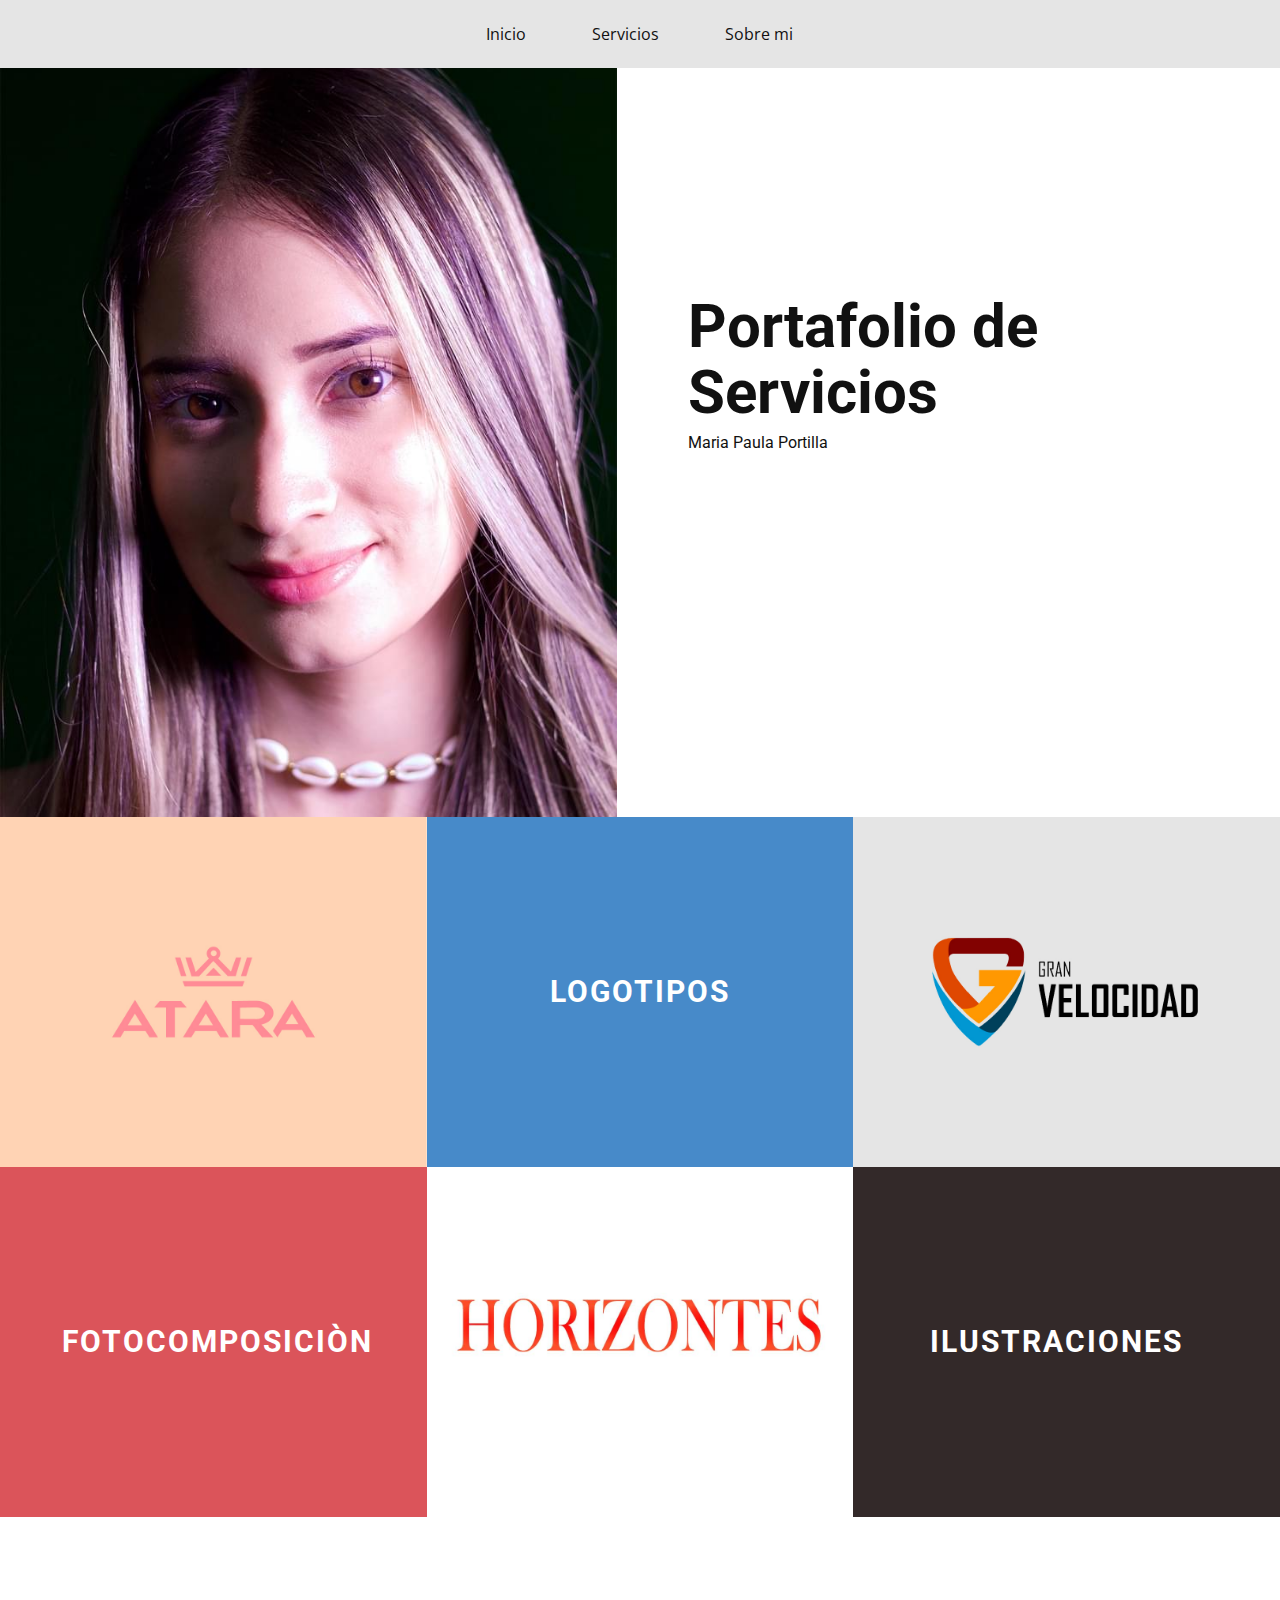
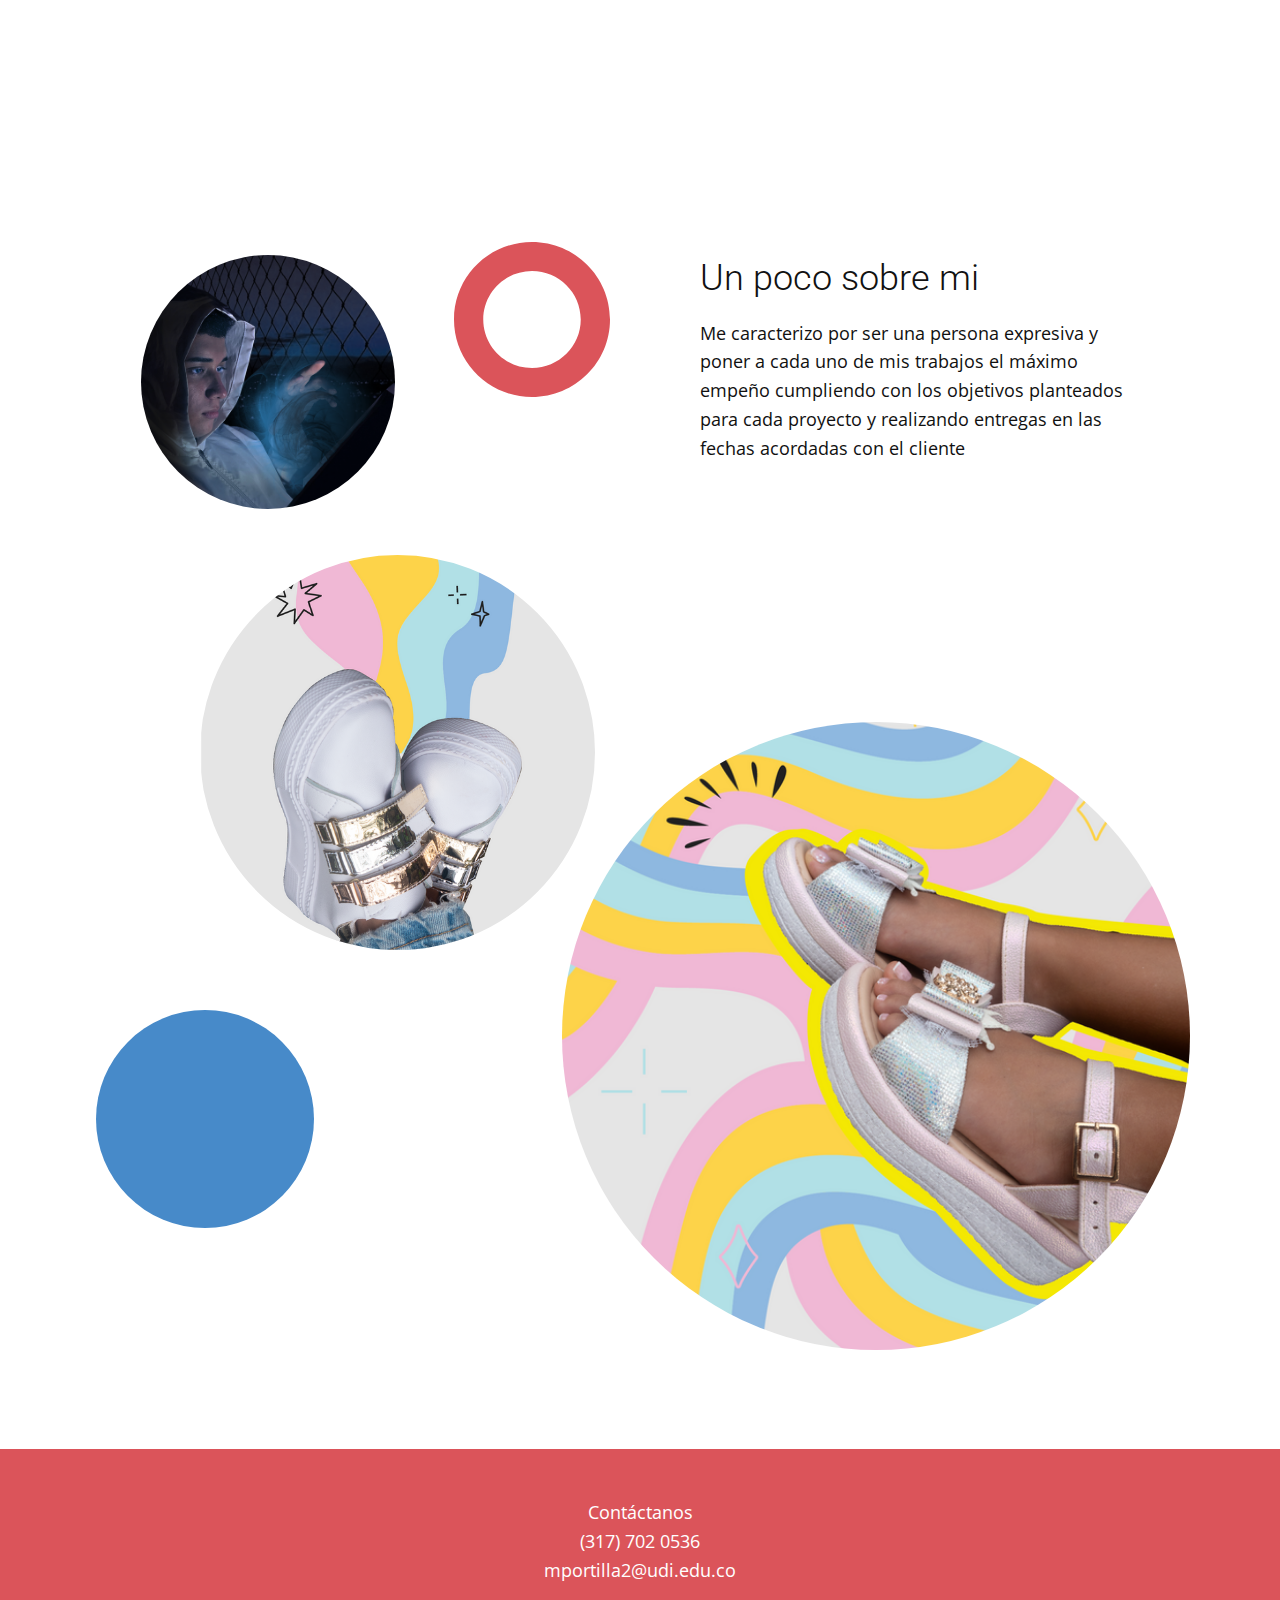
<file: index.html>
<!DOCTYPE html>
<html style="font-size: 16px;">
  <head>
    <meta name="viewport" content="width=device-width, initial-scale=1.0">
    <meta charset="utf-8">
    <meta name="keywords" content="">
    <meta name="description" content="">
    <meta name="page_type" content="np-template-header-footer-from-plugin">
    <title>Page 1</title>
    <link rel="stylesheet" href="nicepage.css" media="screen">
<link rel="stylesheet" href="Page-1.css" media="screen">
    <script class="u-script" type="text/javascript" src="jquery-1.9.1.min.js" defer=""></script>
    <script class="u-script" type="text/javascript" src="nicepage.js" defer=""></script>
    <meta name="generator" content="Nicepage 4.0.8, nicepage.com">
    <link id="u-theme-google-font" rel="stylesheet" href="https://fonts.googleapis.com/css?family=Roboto:100,100i,300,300i,400,400i,500,500i,700,700i,900,900i|Open+Sans:300,300i,400,400i,600,600i,700,700i,800,800i">
    
    
    
    
    <script type="application/ld+json">{
		"@context": "http://schema.org",
		"@type": "Organization",
		"name": "WebSite1048434"
}</script>
    <meta name="theme-color" content="#478ac9">
    <meta property="og:title" content="Page 1">
    <meta property="og:description" content="">
    <meta property="og:type" content="website">
  </head>
  <body data-home-page="https://website1048434.nicepage.io/Page-1.html?version=b0e8142f-9caa-485c-9414-4c4f307da94b" data-home-page-title="Page 1" class="u-body"><header class="u-clearfix u-grey-10 u-header u-sticky u-sticky-233c u-header" id="sec-bced" data-animation-name="" data-animation-duration="0" data-animation-delay="0" data-animation-direction=""><div class="u-clearfix u-sheet u-valign-middle u-sheet-1">
        <nav class="u-menu u-menu-dropdown u-offcanvas u-menu-1">
          <div class="menu-collapse">
            <a class="u-button-style u-custom-text-color u-nav-link" href="#">
              <svg><use xlink:href="#menu-hamburger"></use></svg>
              <svg version="1.1" xmlns="http://www.w3.org/2000/svg" xmlns:xlink="http://www.w3.org/1999/xlink"><defs><symbol id="menu-hamburger" viewBox="0 0 16 16" style="width: 16px; height: 16px;"><rect y="1" width="16" height="2"></rect><rect y="7" width="16" height="2"></rect><rect y="13" width="16" height="2"></rect>
</symbol>
</defs></svg>
            </a>
          </div>
          <div class="u-custom-menu u-nav-container">
            <ul class="u-nav u-unstyled"><li class="u-nav-item"><a class="u-button-style u-nav-link u-text-body-color" href="Page-1.html#carousel_30b2" data-page-id="1054833" style="padding: 10px 34px 10px 32px;">Inicio</a>
</li><li class="u-nav-item"><a class="u-button-style u-nav-link u-text-body-color" href="Page-1.html#carousel_daa1" data-page-id="1054833" style="padding: 10px 34px 10px 32px;">Servicios</a>
</li><li class="u-nav-item"><a class="u-button-style u-nav-link u-text-body-color" href="Page-1.html#carousel_91f5" data-page-id="1054833" style="padding: 10px 34px 10px 32px;">Sobre mi</a>
</li></ul>
          </div>
          <div class="u-custom-menu u-nav-container-collapse">
            <div class="u-black u-container-style u-inner-container-layout u-opacity u-opacity-95 u-sidenav">
              <div class="u-inner-container-layout u-sidenav-overflow">
                <div class="u-menu-close"></div>
                <ul class="u-align-center u-nav u-popupmenu-items u-unstyled u-nav-2"><li class="u-nav-item"><a class="u-button-style u-nav-link" href="Page-1.html#carousel_30b2" data-page-id="1054833" style="padding: 10px 34px 10px 32px;">Inicio</a>
</li><li class="u-nav-item"><a class="u-button-style u-nav-link" href="Page-1.html#carousel_daa1" data-page-id="1054833" style="padding: 10px 34px 10px 32px;">Servicios</a>
</li><li class="u-nav-item"><a class="u-button-style u-nav-link" href="Page-1.html#carousel_91f5" data-page-id="1054833" style="padding: 10px 34px 10px 32px;">Sobre mi</a>
</li></ul>
              </div>
            </div>
            <div class="u-black u-menu-overlay u-opacity u-opacity-70"></div>
          </div>
        </nav>
      </div></header>
    <section class="u-clearfix u-section-1" id="carousel_30b2">
      <img src="images/IMG_6795.jpg" alt="" class="u-expanded-height-xl u-image u-image-default u-image-1" data-image-width="720" data-image-height="1080">
      <h2 class="u-align-left u-text u-text-1">Portafolio de Servicios</h2>
      <h2 class="u-align-left u-text u-text-2">Maria Paula Portilla&nbsp;</h2>
    </section>
    <section class="u-clearfix u-section-2" id="carousel_daa1">
      <div class="u-clearfix u-expanded-width u-layout-wrap u-layout-wrap-1">
        <div class="u-layout">
          <div class="u-layout-col">
            <div class="u-size-30">
              <div class="u-layout-row">
                <div class="u-container-style u-image u-layout-cell u-left-cell u-size-20 u-image-1" data-image-width="1080" data-image-height="1080">
                  <div class="u-container-layout u-container-layout-1"></div>
                </div>
                <div class="u-align-center u-container-style u-layout-cell u-palette-1-base u-size-20 u-layout-cell-2">
                  <div class="u-container-layout u-container-layout-2">
                    <h5 class="u-align-center u-text u-text-default u-text-1">
                      <span style="font-weight: 700; font-size: 1.875rem;">LOGOTIPOS</span>
                      <span style="font-size: 1.875rem;">
                        <span style="font-weight: 700;"></span>
                      </span>
                    </h5>
                  </div>
                </div>
                <div class="u-container-style u-image u-layout-cell u-right-cell u-size-20 u-image-2" data-image-width="1080" data-image-height="1080">
                  <div class="u-container-layout u-container-layout-3"></div>
                </div>
              </div>
            </div>
            <div class="u-size-30">
              <div class="u-layout-row">
                <div class="u-align-left u-container-style u-layout-cell u-left-cell u-palette-2-base u-size-20 u-layout-cell-4">
                  <div class="u-container-layout u-valign-middle u-container-layout-4">
                    <h5 class="u-align-center u-text u-text-default u-text-2">
                      <span style="font-size: 30px;"><b>FOTOCOMPOSICIÒN</b>
                      </span>
                    </h5>
                  </div>
                </div>
                <div class="u-container-style u-image u-layout-cell u-size-20 u-image-3" data-image-width="1080" data-image-height="1080">
                  <div class="u-container-layout u-container-layout-5"></div>
                </div>
                <div class="u-align-left u-container-style u-layout-cell u-palette-2-dark-3 u-right-cell u-size-20 u-layout-cell-6">
                  <div class="u-container-layout u-valign-middle u-container-layout-6">
                    <h5 class="u-align-center u-text u-text-default u-text-3">
                      <span style="font-size: 30px;"><b>ILUSTRACIONES</b>
                      </span>
                    </h5>
                  </div>
                </div>
              </div>
            </div>
          </div>
        </div>
      </div>
    </section>
    <section class="u-clearfix u-section-3" id="carousel_91f5">
      <div class="u-clearfix u-sheet u-valign-middle-sm u-sheet-1">
        <div class="u-image u-image-circle u-image-1" data-image-width="576" data-image-height="864"></div>
        <div class="u-image u-image-circle u-image-2" data-image-width="608" data-image-height="1080"></div>
        <div class="u-border-20 u-border-white u-image u-image-circle u-preserve-proportions u-image-3" data-image-width="608" data-image-height="1080"></div>
        <div class="u-align-left u-container-style u-group u-white u-group-1">
          <div class="u-container-layout u-container-layout-1">
            <h2 class="u-text u-text-default u-text-1">Un poco sobre mi</h2>
            <p class="u-text u-text-2">Me caracterizo por ser una persona expresiva y poner a cada uno de mis trabajos el máximo empeño cumpliendo con los objetivos planteados para cada proyecto y realizando entregas en las fechas acordadas con el cliente&nbsp;<i></i>
            </p>
          </div>
        </div>
        <div class="u-palette-1-base u-shape u-shape-circle u-shape-1"></div>
        <div class="u-preserve-proportions u-shape u-shape-svg u-text-palette-2-base u-shape-2">
          <svg class="u-svg-link" preserveAspectRatio="none" viewBox="0 0 160 160" style=""><use xlink:href="#svg-410b"></use></svg>
          <svg class="u-svg-content" viewBox="0 0 160 160" x="0px" y="0px" id="svg-410b" style="enable-background:new 0 0 160 160;"><path d="M80,30c27.6,0,50,22.4,50,50s-22.4,50-50,50s-50-22.4-50-50S52.4,30,80,30 M80,0C35.8,0,0,35.8,0,80s35.8,80,80,80
	s80-35.8,80-80S124.2,0,80,0L80,0z"></path></svg>
        </div>
      </div>
    </section>
    
    
    <footer class="u-align-center u-clearfix u-footer u-palette-2-base u-footer" id="sec-253b"><div class="u-clearfix u-sheet u-sheet-1">
        <p class="u-small-text u-text u-text-variant u-text-1">Contáctanos<br>(317) 702 0536<br>mportilla2@udi.edu.co
        </p>
      </div></footer>
  </body>
</html>
</file>
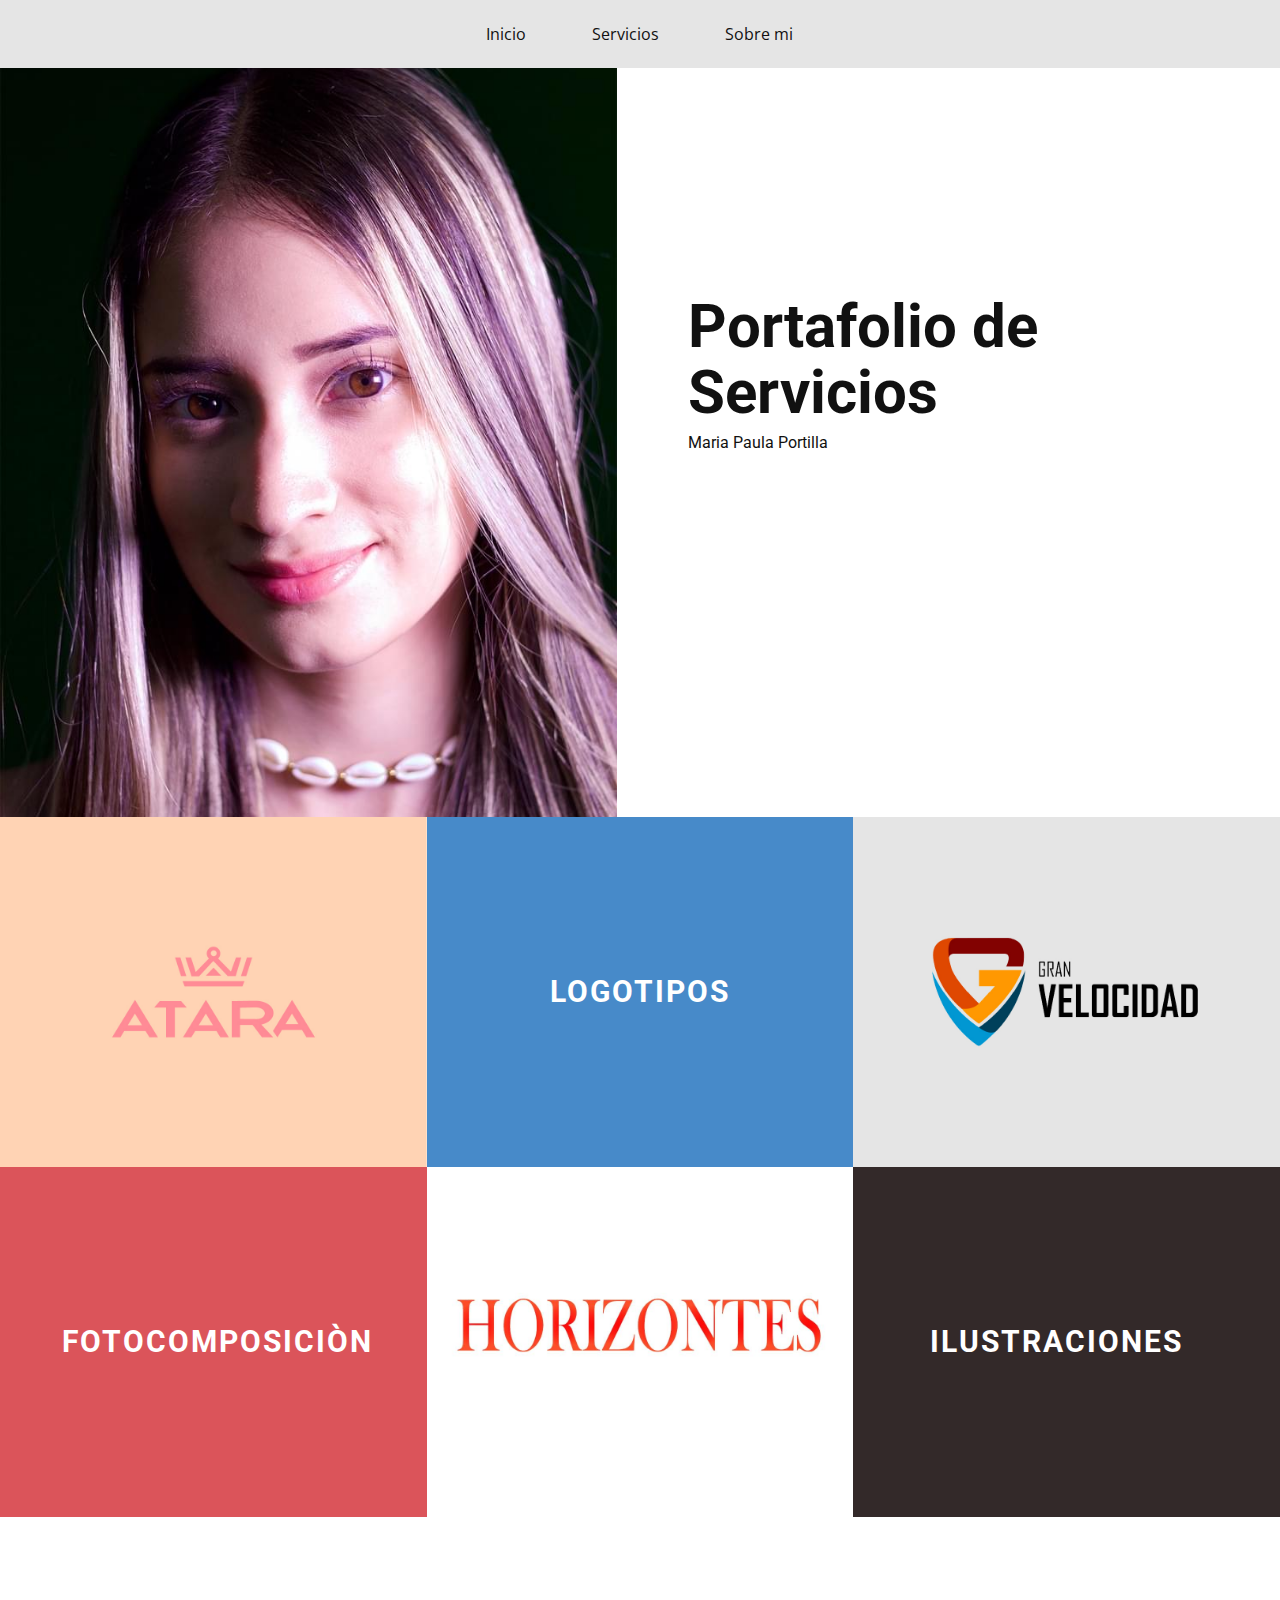
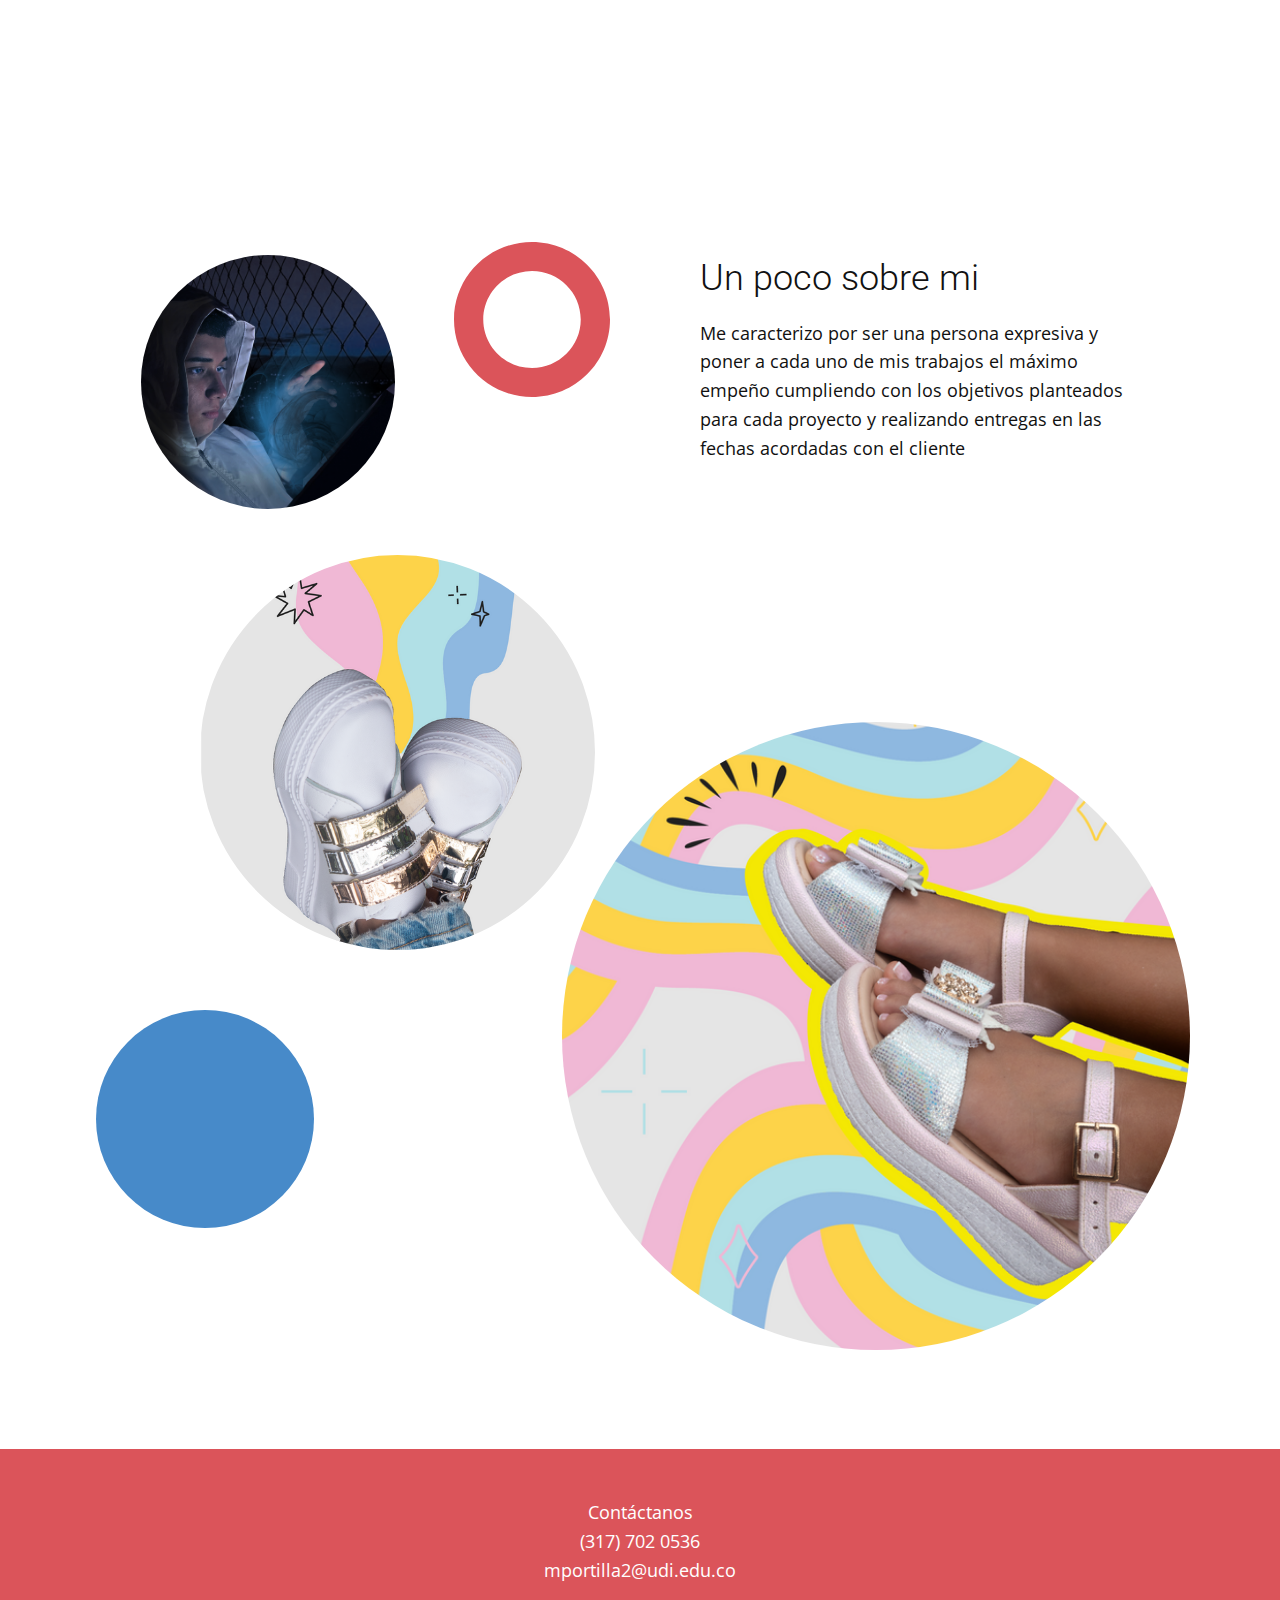
<file: Page-1.html>
<!DOCTYPE html>
<html style="font-size: 16px;">
  <head>
    <meta name="viewport" content="width=device-width, initial-scale=1.0">
    <meta charset="utf-8">
    <meta name="keywords" content="">
    <meta name="description" content="">
    <meta name="page_type" content="np-template-header-footer-from-plugin">
    <title>Page 1</title>
    <link rel="stylesheet" href="nicepage.css" media="screen">
<link rel="stylesheet" href="Page-1.css" media="screen">
    <script class="u-script" type="text/javascript" src="jquery-1.9.1.min.js" defer=""></script>
    <script class="u-script" type="text/javascript" src="nicepage.js" defer=""></script>
    <meta name="generator" content="Nicepage 4.0.8, nicepage.com">
    <link id="u-theme-google-font" rel="stylesheet" href="https://fonts.googleapis.com/css?family=Roboto:100,100i,300,300i,400,400i,500,500i,700,700i,900,900i|Open+Sans:300,300i,400,400i,600,600i,700,700i,800,800i">
    
    
    
    
    <script type="application/ld+json">{
		"@context": "http://schema.org",
		"@type": "Organization",
		"name": "WebSite1048434"
}</script>
    <meta name="theme-color" content="#478ac9">
    <meta property="og:title" content="Page 1">
    <meta property="og:description" content="">
    <meta property="og:type" content="website">
  </head>
  <body class="u-body"><header class="u-clearfix u-grey-10 u-header u-sticky u-sticky-233c u-header" id="sec-bced" data-animation-name="" data-animation-duration="0" data-animation-delay="0" data-animation-direction=""><div class="u-clearfix u-sheet u-valign-middle u-sheet-1">
        <nav class="u-menu u-menu-dropdown u-offcanvas u-menu-1">
          <div class="menu-collapse">
            <a class="u-button-style u-custom-text-color u-nav-link" href="#">
              <svg><use xlink:href="#menu-hamburger"></use></svg>
              <svg version="1.1" xmlns="http://www.w3.org/2000/svg" xmlns:xlink="http://www.w3.org/1999/xlink"><defs><symbol id="menu-hamburger" viewBox="0 0 16 16" style="width: 16px; height: 16px;"><rect y="1" width="16" height="2"></rect><rect y="7" width="16" height="2"></rect><rect y="13" width="16" height="2"></rect>
</symbol>
</defs></svg>
            </a>
          </div>
          <div class="u-custom-menu u-nav-container">
            <ul class="u-nav u-unstyled"><li class="u-nav-item"><a class="u-button-style u-nav-link u-text-body-color" href="Page-1.html#carousel_30b2" data-page-id="1054833" style="padding: 10px 34px 10px 32px;">Inicio</a>
</li><li class="u-nav-item"><a class="u-button-style u-nav-link u-text-body-color" href="Page-1.html#carousel_daa1" data-page-id="1054833" style="padding: 10px 34px 10px 32px;">Servicios</a>
</li><li class="u-nav-item"><a class="u-button-style u-nav-link u-text-body-color" href="Page-1.html#carousel_91f5" data-page-id="1054833" style="padding: 10px 34px 10px 32px;">Sobre mi</a>
</li></ul>
          </div>
          <div class="u-custom-menu u-nav-container-collapse">
            <div class="u-black u-container-style u-inner-container-layout u-opacity u-opacity-95 u-sidenav">
              <div class="u-inner-container-layout u-sidenav-overflow">
                <div class="u-menu-close"></div>
                <ul class="u-align-center u-nav u-popupmenu-items u-unstyled u-nav-2"><li class="u-nav-item"><a class="u-button-style u-nav-link" href="Page-1.html#carousel_30b2" data-page-id="1054833" style="padding: 10px 34px 10px 32px;">Inicio</a>
</li><li class="u-nav-item"><a class="u-button-style u-nav-link" href="Page-1.html#carousel_daa1" data-page-id="1054833" style="padding: 10px 34px 10px 32px;">Servicios</a>
</li><li class="u-nav-item"><a class="u-button-style u-nav-link" href="Page-1.html#carousel_91f5" data-page-id="1054833" style="padding: 10px 34px 10px 32px;">Sobre mi</a>
</li></ul>
              </div>
            </div>
            <div class="u-black u-menu-overlay u-opacity u-opacity-70"></div>
          </div>
        </nav>
      </div></header>
    <section class="u-clearfix u-section-1" id="carousel_30b2">
      <img src="images/IMG_6795.jpg" alt="" class="u-expanded-height-xl u-image u-image-default u-image-1" data-image-width="720" data-image-height="1080">
      <h2 class="u-align-left u-text u-text-1">Portafolio de Servicios</h2>
      <h2 class="u-align-left u-text u-text-2">Maria Paula Portilla&nbsp;</h2>
    </section>
    <section class="u-clearfix u-section-2" id="carousel_daa1">
      <div class="u-clearfix u-expanded-width u-layout-wrap u-layout-wrap-1">
        <div class="u-layout">
          <div class="u-layout-col">
            <div class="u-size-30">
              <div class="u-layout-row">
                <div class="u-container-style u-image u-layout-cell u-left-cell u-size-20 u-image-1" data-image-width="1080" data-image-height="1080">
                  <div class="u-container-layout u-container-layout-1"></div>
                </div>
                <div class="u-align-center u-container-style u-layout-cell u-palette-1-base u-size-20 u-layout-cell-2">
                  <div class="u-container-layout u-container-layout-2">
                    <h5 class="u-align-center u-text u-text-default u-text-1">
                      <span style="font-weight: 700; font-size: 1.875rem;">LOGOTIPOS</span>
                      <span style="font-size: 1.875rem;">
                        <span style="font-weight: 700;"></span>
                      </span>
                    </h5>
                  </div>
                </div>
                <div class="u-container-style u-image u-layout-cell u-right-cell u-size-20 u-image-2" data-image-width="1080" data-image-height="1080">
                  <div class="u-container-layout u-container-layout-3"></div>
                </div>
              </div>
            </div>
            <div class="u-size-30">
              <div class="u-layout-row">
                <div class="u-align-left u-container-style u-layout-cell u-left-cell u-palette-2-base u-size-20 u-layout-cell-4">
                  <div class="u-container-layout u-valign-middle u-container-layout-4">
                    <h5 class="u-align-center u-text u-text-default u-text-2">
                      <span style="font-size: 30px;"><b>FOTOCOMPOSICIÒN</b>
                      </span>
                    </h5>
                  </div>
                </div>
                <div class="u-container-style u-image u-layout-cell u-size-20 u-image-3" data-image-width="1080" data-image-height="1080">
                  <div class="u-container-layout u-container-layout-5"></div>
                </div>
                <div class="u-align-left u-container-style u-layout-cell u-palette-2-dark-3 u-right-cell u-size-20 u-layout-cell-6">
                  <div class="u-container-layout u-valign-middle u-container-layout-6">
                    <h5 class="u-align-center u-text u-text-default u-text-3">
                      <span style="font-size: 30px;"><b>ILUSTRACIONES</b>
                      </span>
                    </h5>
                  </div>
                </div>
              </div>
            </div>
          </div>
        </div>
      </div>
    </section>
    <section class="u-clearfix u-section-3" id="carousel_91f5">
      <div class="u-clearfix u-sheet u-valign-middle-sm u-sheet-1">
        <div class="u-image u-image-circle u-image-1" data-image-width="576" data-image-height="864"></div>
        <div class="u-image u-image-circle u-image-2" data-image-width="608" data-image-height="1080"></div>
        <div class="u-border-20 u-border-white u-image u-image-circle u-preserve-proportions u-image-3" data-image-width="608" data-image-height="1080"></div>
        <div class="u-align-left u-container-style u-group u-white u-group-1">
          <div class="u-container-layout u-container-layout-1">
            <h2 class="u-text u-text-default u-text-1">Un poco sobre mi</h2>
            <p class="u-text u-text-2">Me caracterizo por ser una persona expresiva y poner a cada uno de mis trabajos el máximo empeño cumpliendo con los objetivos planteados para cada proyecto y realizando entregas en las fechas acordadas con el cliente&nbsp;<i></i>
            </p>
          </div>
        </div>
        <div class="u-palette-1-base u-shape u-shape-circle u-shape-1"></div>
        <div class="u-preserve-proportions u-shape u-shape-svg u-text-palette-2-base u-shape-2">
          <svg class="u-svg-link" preserveAspectRatio="none" viewBox="0 0 160 160" style=""><use xlink:href="#svg-410b"></use></svg>
          <svg class="u-svg-content" viewBox="0 0 160 160" x="0px" y="0px" id="svg-410b" style="enable-background:new 0 0 160 160;"><path d="M80,30c27.6,0,50,22.4,50,50s-22.4,50-50,50s-50-22.4-50-50S52.4,30,80,30 M80,0C35.8,0,0,35.8,0,80s35.8,80,80,80
	s80-35.8,80-80S124.2,0,80,0L80,0z"></path></svg>
        </div>
      </div>
    </section>
    
    
    <footer class="u-align-center u-clearfix u-footer u-palette-2-base u-footer" id="sec-253b"><div class="u-clearfix u-sheet u-sheet-1">
        <p class="u-small-text u-text u-text-variant u-text-1">Contáctanos<br>(317) 702 0536<br>mportilla2@udi.edu.co
        </p>
      </div></footer>
  </body>
</html>
</file>
